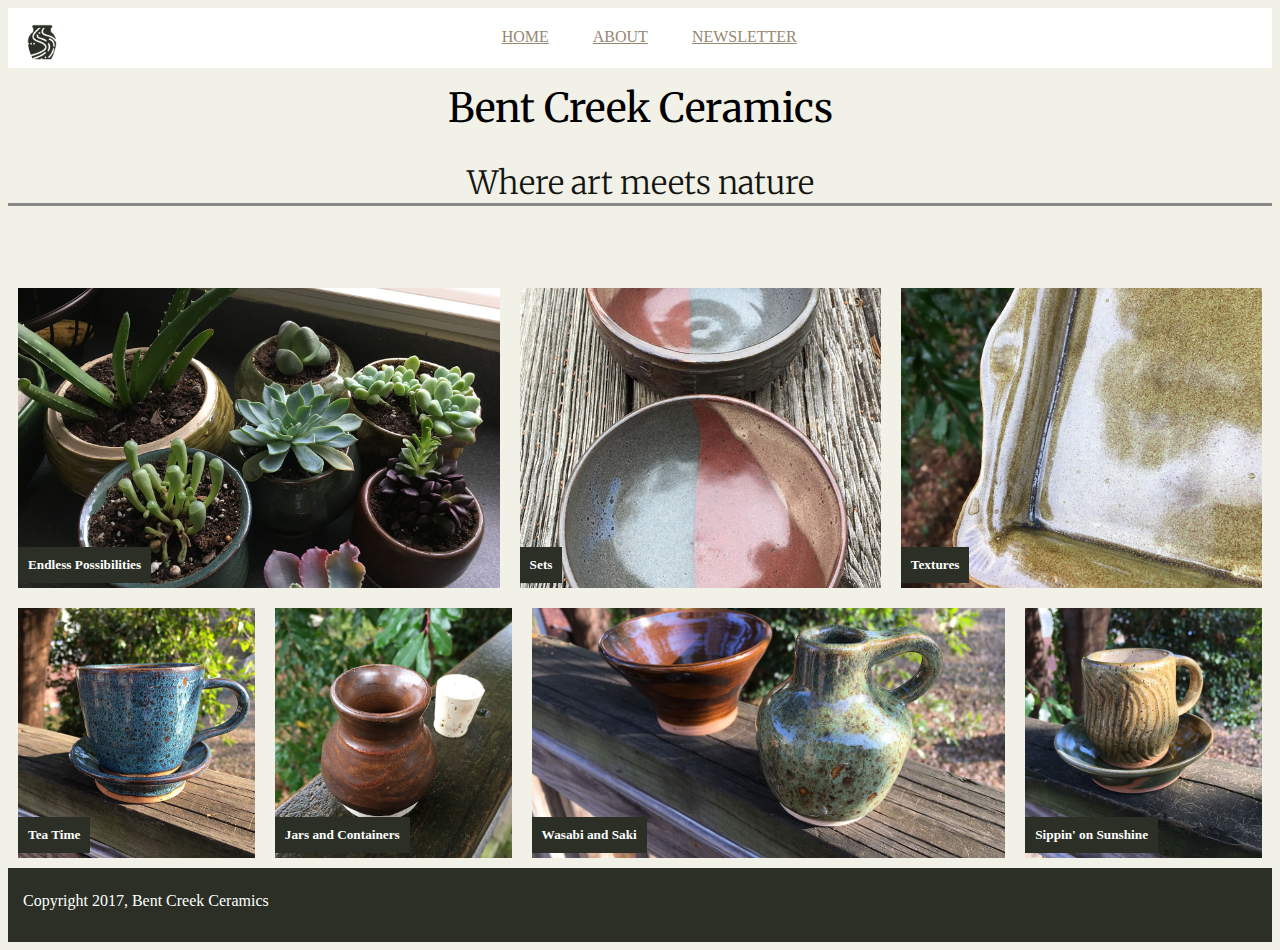
<file: index.html>
<!DOCTYPE html>
<html>

<head>
  <title>Bent Creek Ceramics</title>
  <meta charset="utf-8">
  <link href="https://fonts.googleapis.com/css?family=Merriweather:300,300i,400,400i,700|Roboto:300,300i,400,400i" rel="stylesheet">
  <link rel="stylesheet" href="styles.css">
  <link rel="icon" href="images/bent-creek-logo-coral.png" sizes="16x16">
</head>

<body>

  <div class="navigationBar">
    <img class="logo" src="images/bent-creek-logo.png" alt="bent creek logo">

    <nav>
      <ul>
        <li><a href="index.html">HOME</a></li>
        <li><a href="about.html">ABOUT</a></li>
        <li><a href="newsletter.html">NEWSLETTER</a></li>
      </ul>
    </nav>
  </div>

  <header>
    <h1> Bent Creek Ceramics</h1>
    <h6> Where art meets nature</h6>
  </header>
  <div class="row1Products">
    <div class="product-1">
      <img src="images/product-1.jpg" alt="">
      <h5>Endless Possibilities</h5>
    </div>
    <div class="product-2">
      <img src="images/product-2.jpg" alt="">
      <h5>Sets</h5>
    </div>
    <div class="product-3">
      <img src="images/product-3.jpg" alt="">
      <h5>Textures</h5>
    </div>
  </div>

  <div class="row2Products">

    <div class="product-4">
      <img src="images/product-4.jpg" alt="">
      <h5>Tea Time</h5>
    </div>

    <div class="product-5">
      <img src="images/product-5.jpg" alt="">
      <h5>Jars and Containers</h5>
    </div>

    <div class="product-6">
      <img src="images/product-6.jpg" alt="">
      <h5>Wasabi and Saki</h5>
    </div>

    <div class="product-7">
      <img src="images/product-7.jpg" alt="">
      <h5>Sippin' on Sunshine</h5>
    </div>

  </div>

</body>

<footer> Copyright 2017, Bent Creek Ceramics</footer>

</html>
</file>
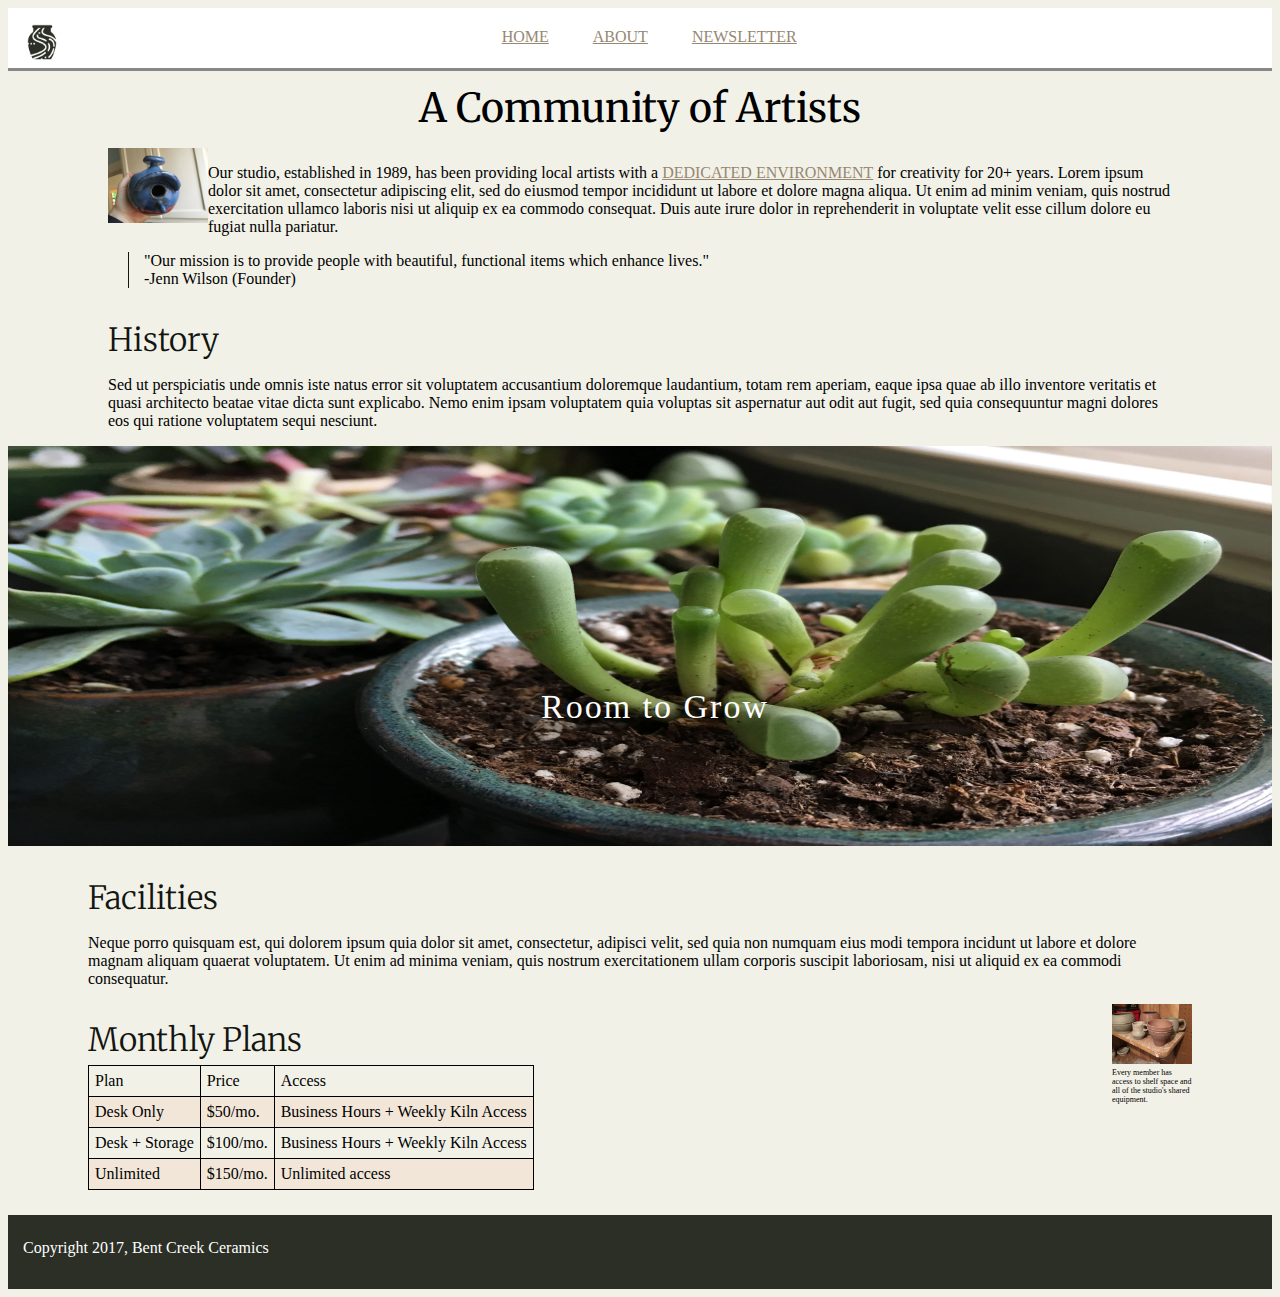
<file: about.html>
<!DOCTYPE html>
<html>

<head>
  <title>Bent Creek Ceramics</title>
  <meta charset="utf-8">
  <link href="https://fonts.googleapis.com/css?family=Merriweather:300,300i,400,400i,700|Roboto:300,300i,400,400i" rel="stylesheet">
  <link rel="stylesheet" href="styles.css">
  <link rel="icon" href="images/bent-creek-logo-coral.png" sizes="16x16">
</head>

<body>
  <header>
    <div class="navigationBar">

      <img class="logo" src="images/bent-creek-logo.png" alt="bent creek logo">
      <nav>
        <ul>
          <li><a href="index.html">HOME</a></li>
          <li><a href="about.html">ABOUT</a></li>
          <li><a href="newsletter.html">NEWSLETTER</a></li>
        </ul>
      </nav>
    </div>
  </header>

  <h1>A Community of Artists</h1>

  <div class="topSection">
    <div class="birdhouse">
      <img class="birdhouse" src="images/birdhouse.jpg" alt="birdhouse">
    </div>

    <p>
      Our studio, established in 1989, has been providing local artists with a <a href="#Facilities">dedicated environment</a> for creativity for 20+ years. Lorem ipsum dolor sit amet, consectetur adipiscing elit, sed do eiusmod tempor incididunt ut labore
      et dolore magna aliqua. Ut enim ad minim veniam, quis nostrud exercitation ullamco laboris nisi ut aliquip ex ea commodo consequat. Duis aute irure dolor in reprehenderit in voluptate velit esse cillum dolore eu fugiat nulla pariatur.
    </p>

    <blockquote>"Our mission is to provide people with beautiful, functional items which enhance lives."
      <br>-Jenn Wilson (Founder)</blockquote>

    <h3>History</h3>

    <p>Sed ut perspiciatis unde omnis iste natus error sit voluptatem accusantium doloremque laudantium, totam rem aperiam, eaque ipsa quae ab illo inventore veritatis et quasi architecto beatae vitae dicta sunt explicabo. Nemo enim ipsam voluptatem quia
      voluptas sit aspernatur aut odit aut fugit, sed quia consequuntur magni dolores eos qui ratione voluptatem sequi nesciunt.</p>

  </div>

  <div class="midPageImage">
    <img src="images/background-3.jpg" alt="plants">
    <h2>Room to Grow</h2>
  </div>

  <div class="bottomSection">

    <h3 id="Facilities">Facilities</h3>

    <p>Neque porro quisquam est, qui dolorem ipsum quia dolor sit amet, consectetur, adipisci velit, sed quia non numquam eius modi tempora incidunt ut labore et dolore magnam aliquam quaerat voluptatem. Ut enim ad minima veniam, quis nostrum exercitationem
      ullam corporis suscipit laboriosam, nisi ut aliquid ex ea commodi consequatur.</p>

    <div class="sidePic">
      <img src="images/background-1.jpg" alt="pottery">
      <figcaption>Every member has access to shelf space and all of the studio's shared equipment.</figcaption>
    </div>

    <h3>Monthly Plans</h3>
    <table>
      <thead>
        <tr>
          <td>Plan</td>
          <td>Price</td>
          <td>Access</td>
        </tr>
      </thead>

      <tbody>
        <tr class="tr1">
          <td>Desk Only</td>
          <td>$50/mo.</td>
          <td>Business Hours + Weekly Kiln Access</td>
        </tr>

        <tr>
          <td>Desk + Storage</td>
          <td>$100/mo.</td>
          <td>Business Hours + Weekly Kiln Access</td>
        </tr>

        <tr class="tr3">
          <td>Unlimited</td>
          <td>$150/mo.</td>
          <td>Unlimited access</td>
        </tr>

      </tbody>

    </table>
  </div>

  <footer> Copyright 2017, Bent Creek Ceramics</footer>

</body>

</html>
</file>
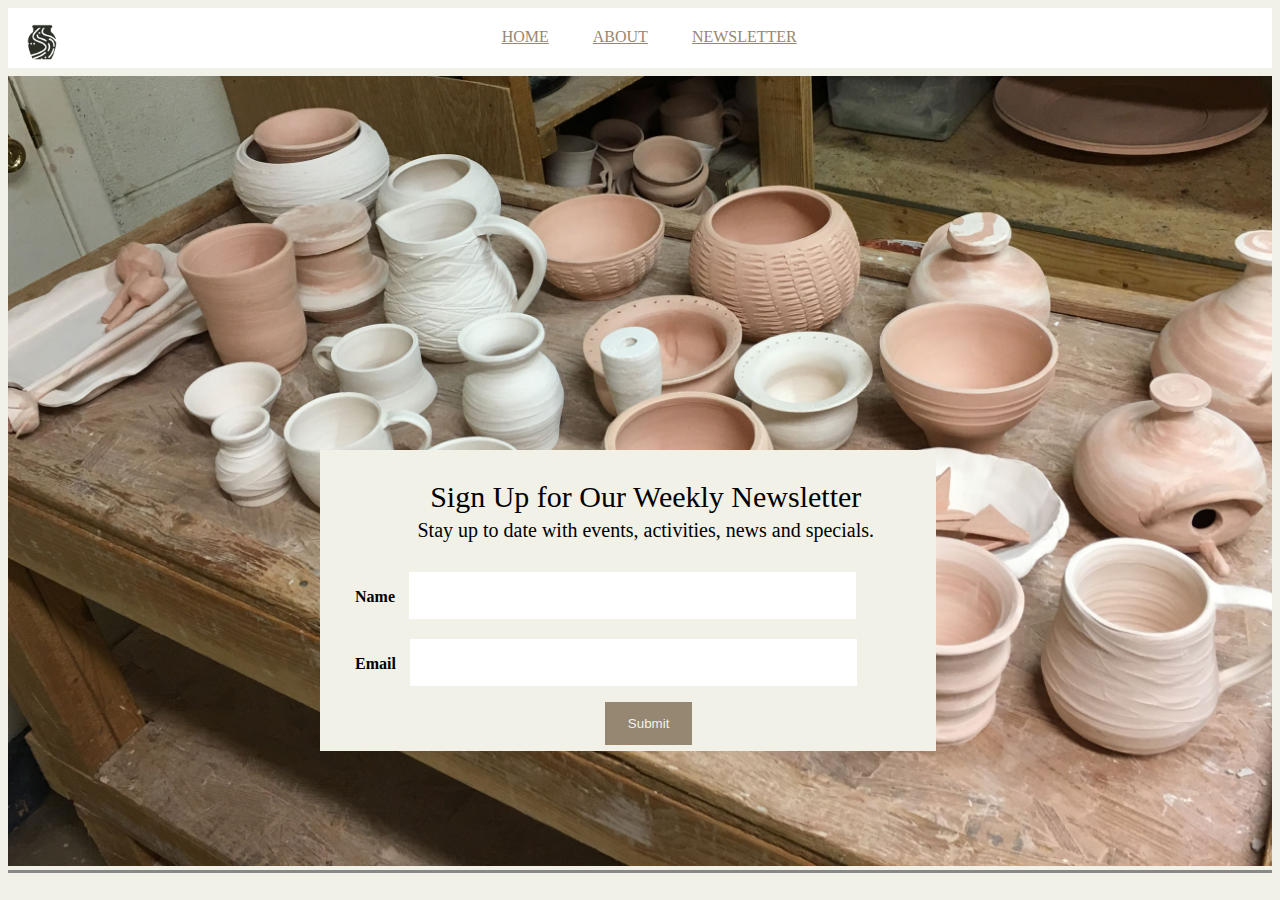
<file: newsletter.html>
<!DOCTYPE html>
<html>

<head>
  <title>Bent Creek Ceramics</title>
  <meta charset="utf-8">
  <link href="https://fonts.googleapis.com/css?family=Merriweather:300,300i,400,400i,700|Roboto:300,300i,400,400i" rel="stylesheet">
  <link rel="stylesheet" href="styles.css">
  <link rel="icon" href="images/bent-creek-logo-coral.png" sizes="16x16">
</head>

<body>
  <header>
    <div class="navigationBar">
      <img class="logo" src="images/bent-creek-logo.png" alt="bent creek logo">
      <nav>
        <ul>
          <li><a href="index.html">home</a></li>
          <li><a href="about.html">ABOUT</a></li>
          <li><a href="newsletter.html">NEWSLETTER</a></li>
        </ul>
      </nav>
    </div>

    <img class="newsletterPic" src="images/background-2.jpg" alt="pottery">

  </header>

  <form action="/action_page.php">

    <p class="topSentence">Sign Up for Our Weekly Newsletter</p>
    <p class="bottomSentence">Stay up to date with events, activities, news and specials.</p>

    <label><b>Name</b></label>
    <input type="text" placeholder="" name="Name" id="nameInput" required>

    <br>

    <label><b>Email</b></label>

    <input type="email" placeholder="" name="Email" id="emailInput" required>

    <br>

    <div class="clearfix">
      <button type="submit" id="signupButton" class="submitbtn">Submit</button>
    </div>

    <script type="text/javascript">
      var nameInput = document.getElementById('nameInput');
      var emailInput = document.getElementById('emailInput');
      var signupButton = document.getElementById('signupButton');
      signupButton.addEventListener('click', function(e) {
        var nameVal = nameInput.value;
        var emailVal = emailInput.value;
        if (nameVal && emailVal) {
          alert('Thanks for signing up, ' + nameVal + '. Newsletters will be sent to ' + emailVal);
          nameInput.value = "";
          emailInput.value = "";
        } else {
          alert('We would love for you to sign up, please provide both your name and email address.');
        }
      });
    </script>
  </form>

</body>
</html>
</file>
<file: styles.css>
/*Background: #F2F1E8
Text: #131511
Inline Link: #968772
Inline Link (Hover): #967343
Navigation Background: #FFFFFF
Navigation Text: #
Navigation Text (Hover): #CD5D67
Navigation Text (Active) #968772
Button Background: #968772
Button Background (Hover): #967343
Button Text: #F2F1E8
Button Text (Hover): #FFFFFF
Input Border Bottom: #968772
Input Border Bottom (Focus): #967343*/

header {
  box-shadow: 0px 3px 0px 0px #888888;
}

body {
  background-color: #F2F1E8;
}

.navigationBar {
  background-color: #FFFFFF;
  height: 60px;
  padding-right: 50px;
}

nav {
  margin: 0;
  text-align: center;
}

nav ul {
  margin: 0;
  padding: 0;
}

nav ul li {
  display: inline-block;
  list-style-type: none;
  margin: 20px;
}

nav>ul>li>a {
  display: block;
  color: #2B2F26;
  float: left;
}

a {
  display: inline-block;
  text-transform: uppercase;
}

.navigationBar li a:hover {
  background-color: #FFFFFF;
  color: #CD5D67;
  text-transform: uppercase;
}

.navigationBar li a:active {
  background: #FFFFFF;
  color: #968772;
  text-transform: uppercase;
}

.logo {
  width: 3%;
  position: relative;
  height: auto;
  padding: 1em;
  float: left;
}

h1 {
  font-size: 2.5em;
  margin-top: 15px;
  margin-bottom: 5px;
  text-align: center;
  font-family: "Merriweather";
  font-weight: 400;
}

h2 {
  position: absolute;
  bottom: 10px;
  left: 5px;
}

h3 {
  font-weight: normal;
  font-size: 32px;
  color: #131511;
  font-family: "Merriweather";
  text-align: center;
  font-weight: 100;
}

h6 {
  font-size: 32px;
  font-weight: normal;
  font-size: 32px;
  color: #131511;
  font-family: "Merriweather";
  text-align: center;
  font-weight: 100;
  margin-top: 30px;
}

div {
  max-width: 100%;
  height: auto;
}

footer {
  background-color: #2B2F26;
  color: #FFFFFF;
  height: 50px;
  padding-left: 15px;
  padding-top: 1.5em;
}

ul {
  list-style: none;
  margin: 0;
  padding: 0;
  display: block;
  color: #2B2F26;
}

li ul {
  display: block;
  position: absolute;
}

ul li a:hover {
  background: #CD5D67;
}

li: hover ul {
  display: block;
  position: absolute;
}

li: hover li {
  float: none;
}


/*----------HOME PAGE-----------*/

.row1Products {
  display: flex;
}

.product-1 {
  margin: 10px;
  height: 300px;
  width: 40%;
  object-fit: cover;
  position: relative;
}

.product-2 {
  margin: 10px;
  height: 300px;
  width: 30%;
  object-fit: cover;
  position: relative;
}

.product-3 {
  margin: 10px;
  height: 300px;
  width: 30%;
  object-fit: cover;
  position: relative;
}

.row1Products img {
  object-fit: cover;
  width: 100%;
  height: 100%;
}

.row1Products h5 {
  position: absolute;
  bottom: 0px;
  color: white;
  background: #2B2F26;
  padding: 10px;
  margin-bottom: 5px;
}

.row2Products {
  display: flex;
}

.product-4 {
  margin: 10px;
  height: 250px;
  width: 20%;
  object-fit: cover;
  position: relative;
}

.product-5 {
  margin: 10px;
  height: 250px;
  width: 20%;
  object-fit: cover;
  position: relative;
}

.product-6 {
  margin: 10px;
  height: 250px;
  width: 40%;
  object-fit: cover;
  position: relative;
}

.product-7 {
  margin: 10px;
  height: 250px;
  width: 20%;
  object-fit: cover;
  position: relative;
}

.row2Products img {
  object-fit: cover;
  width: 100%;
  height: 100%;
  position: relative;
}

.row2Products h5 {
  position: absolute;
  bottom: 0px;
  color: white;
  background: #2B2F26;
  padding: 10px;
  margin-bottom: 5px;
}


/*---------ABOUT PAGE----------*/

a:link {
  color: #968772;
  background-color: transparent;
  text-decoration: underline;
}

a:visited {
  color: #968772;
  background-color: transparent;
  text-decoration: none;
}

a:hover {
  color: #967343;
  background-color: transparent;
  text-decoration: underline;
}

.birdhouse img {
  width: 100px;
  height: auto;
  float: left;
}

blockquote {
  border-left: 1px solid #131511;
  margin-left: 20px;
  padding-left: 15px;
}

.midPageImage img {
  background-image: url(images/background-3.jpg);
  background-attachment: fixed;
  width: 100%;
  height: 400px;
  background-size: cover;
}

.sidePic img {
  width: 80px;
  height: 60px;
}

.sidePic figcaption {
  font-size: 8px;
  position: absolute;
}

.sidePic {
  position: relative;
  float: right;
}

.midPageImage h2 {
  position: relative;
  width: 100%;
  top: -200px;
  text-align: center;
  letter-spacing: 2px;
  font-size: 34px;
  font-weight: 500;
  display: block;
  bottom: 0px;
  color: white;
  padding: 10px;
  margin-bottom: 0px;
}

.midPageImage {
  max-width: 100%;
  height: 400px;
}

h3 {
  text-align: left;
  margin-bottom: 5px;
}

h3, .sidePic {
  justify-content: flex-end;
}

.bottomSection {
  padding-left: 80px;
  padding-right: 80px;
  padding-top: 0px;
}

.topSection {
  padding-left: 100px;
  padding-right: 100px;
  padding-top: 10px;
}

table, th, td {
  border: 1px solid black;
  padding: 3px;
}

td {
  padding: 6px;
}

table {
  border-collapse: collapse;
  margin-bottom: 25px;
}

.tr1, .tr3 {
  background-color: #f2e6d9;
}


/*-----------NEWSLETTER PAGE------------*/

form {
  position: absolute;
  /*margin: 150px 300px;*/
  display: inline-block;
  z-index: 10;
  background-color: #F2F1E8;
  padding-left: 35px;
  top: 50%;
  left: 25%;
}

input[type=text], input[type=email] {
  width: 70%;
  padding: 12px 20px;
  margin: 10px;
  display: inline-block;
  font-size: 20px;
  border: none;
  border-bottom: : 2px solid #968772;
}

button {
  background-color: #968772;
  color: #F2F1E8;
  padding: 14px 20px;
  margin: 6px 250px;
  border: none;
  cursor: pointer;
  width: 15%;
  text-align: center;

}

.container {
  padding: 20px;
}

.topSentence {
  font-size: 30px;
  margin-bottom: 5px;
  text-align: center;
}

.bottomSentence {
  font-size: 20px;
  margin-top: 2px;
  text-align: center;
}

.newsletterPic {
  background-image: url(images/background-2.jpg);
  background-attachment: fixed;
  width: 100%;
  height: auto;
  background-size: contain;
  position: relative;
  left: 0;
  top: 0;
}
</file>
